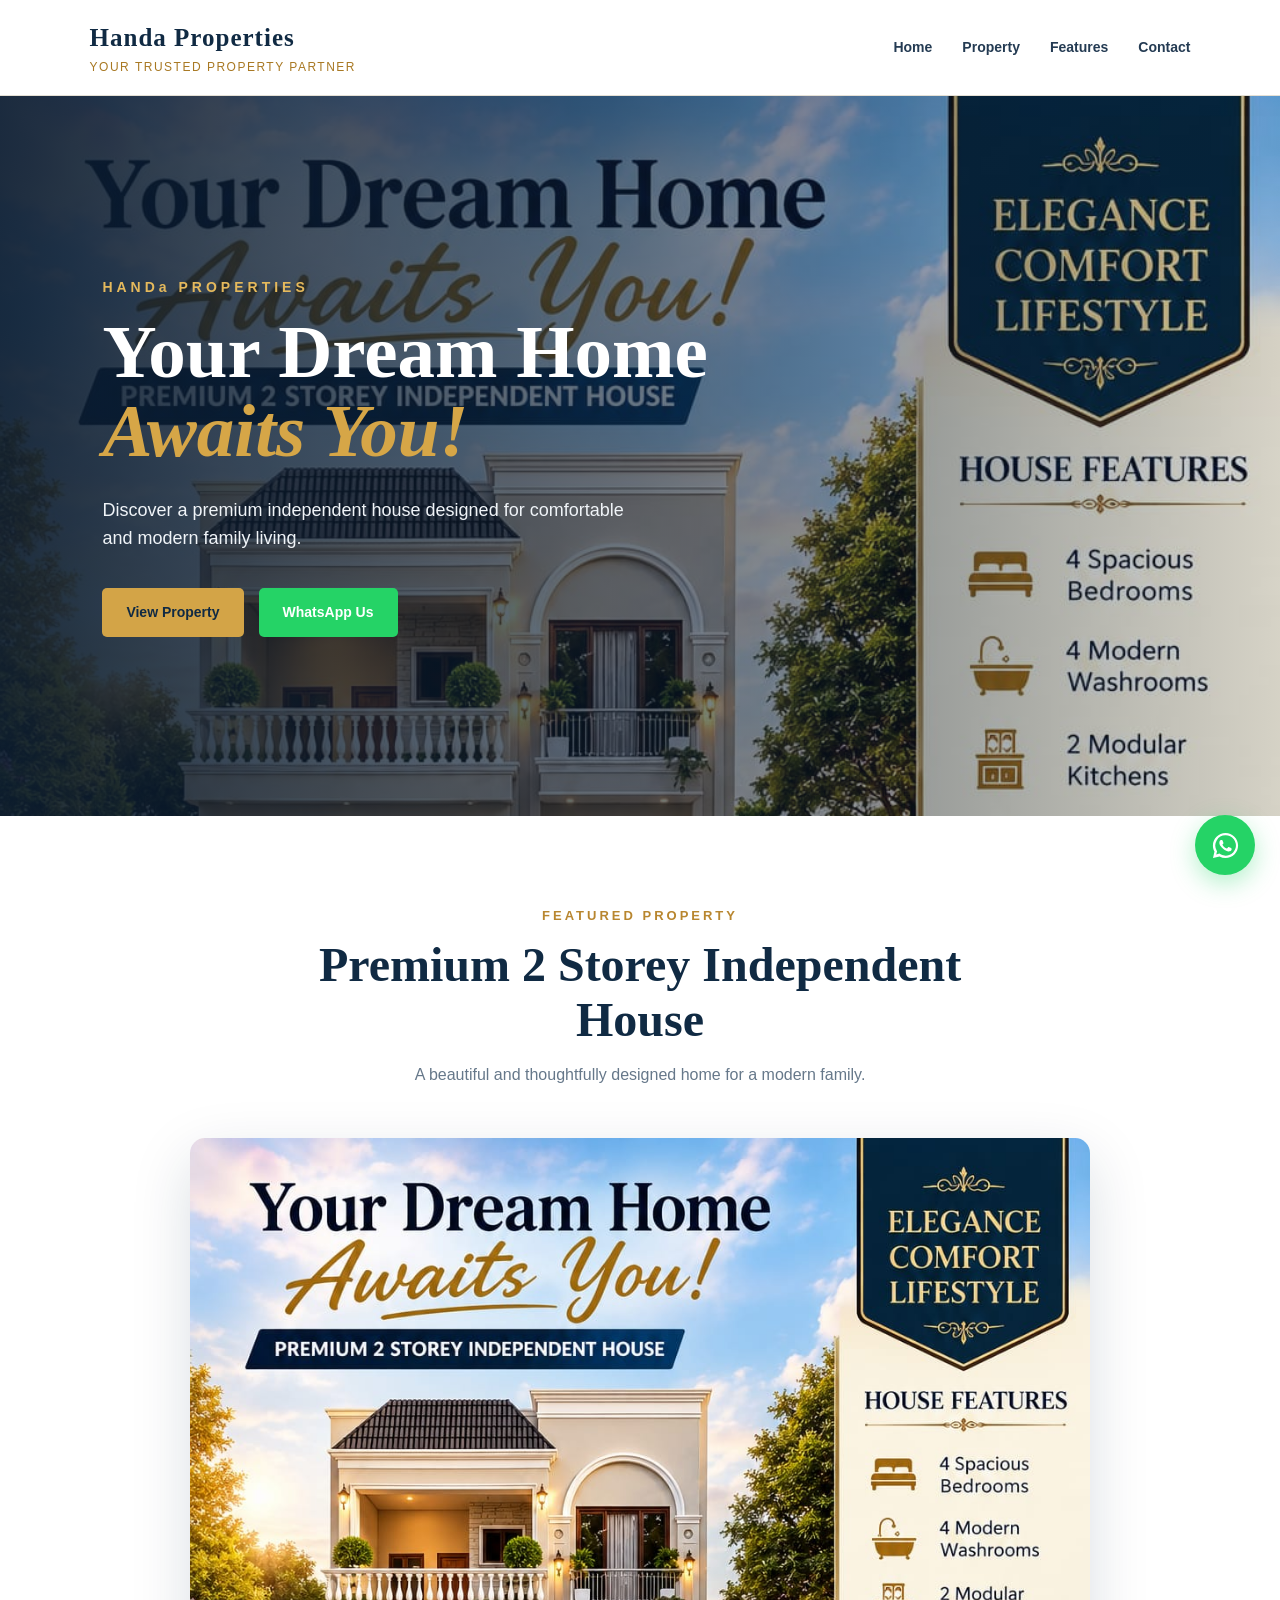
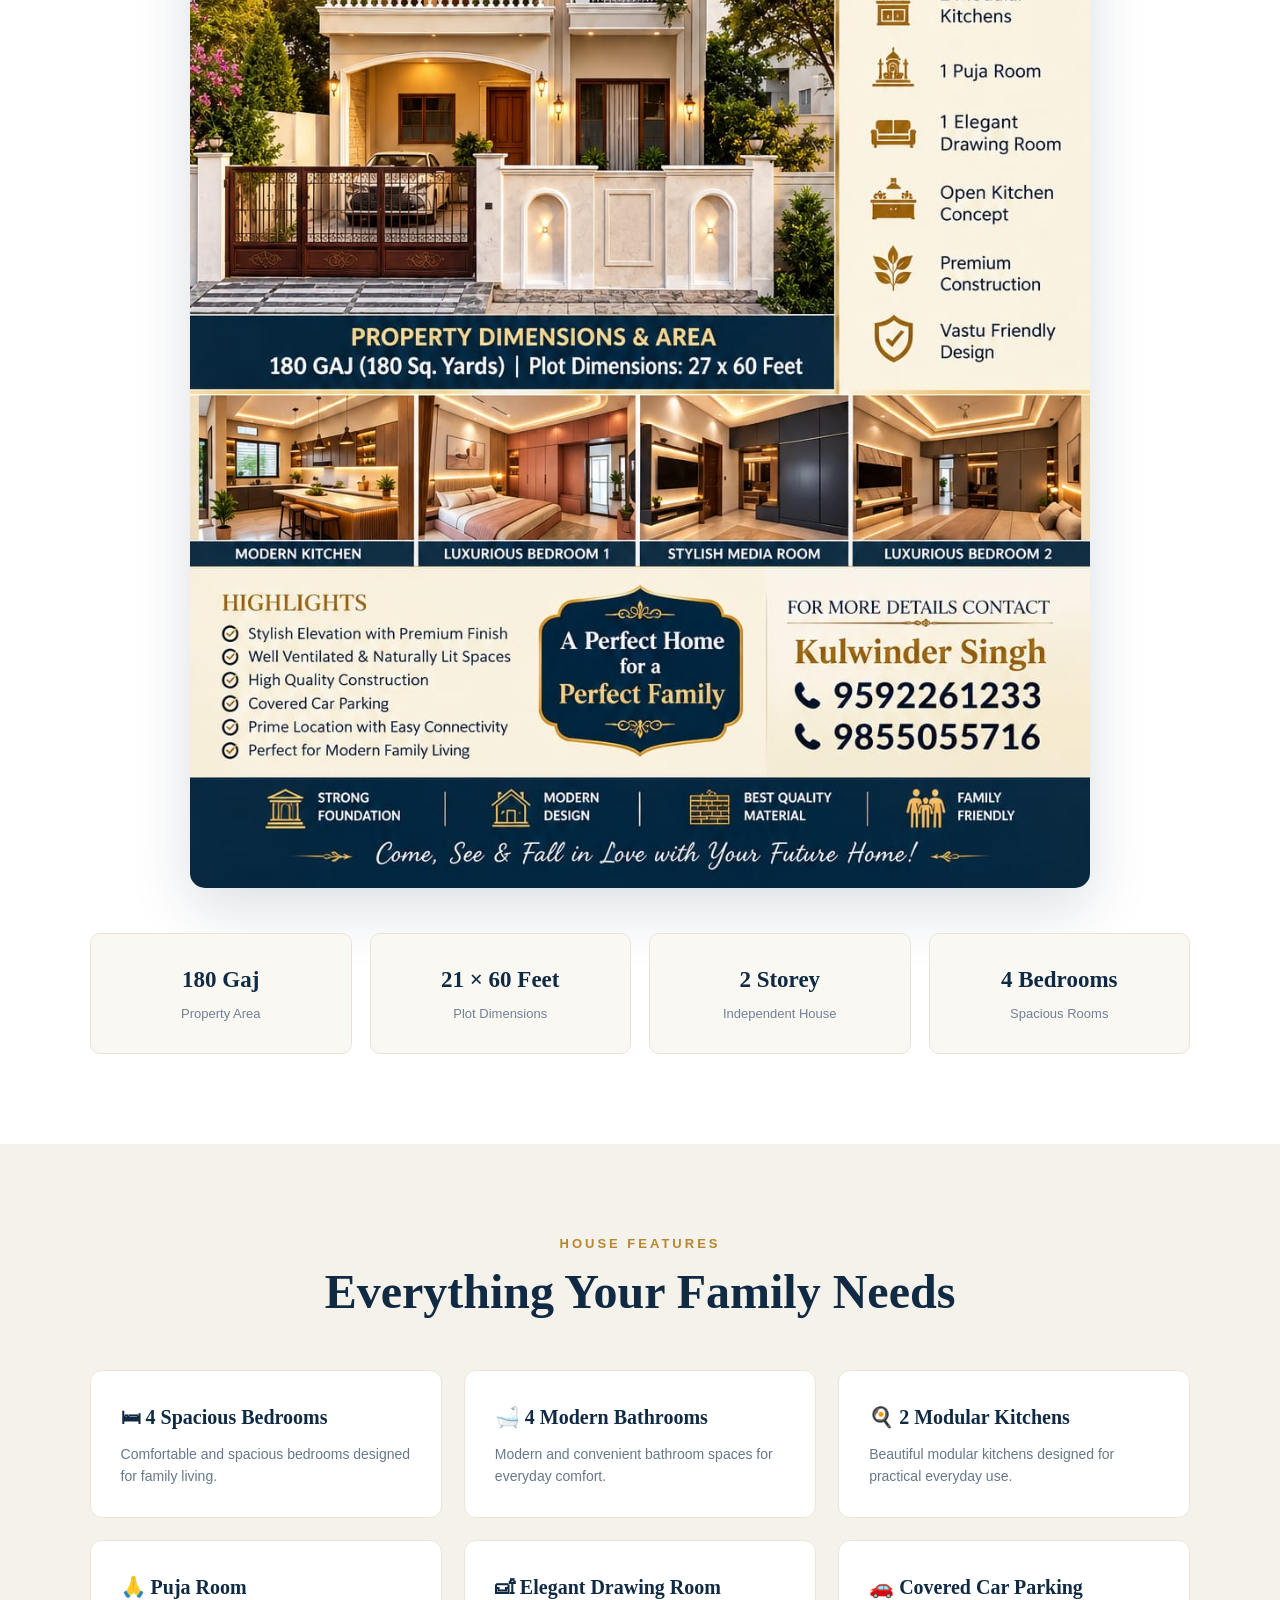
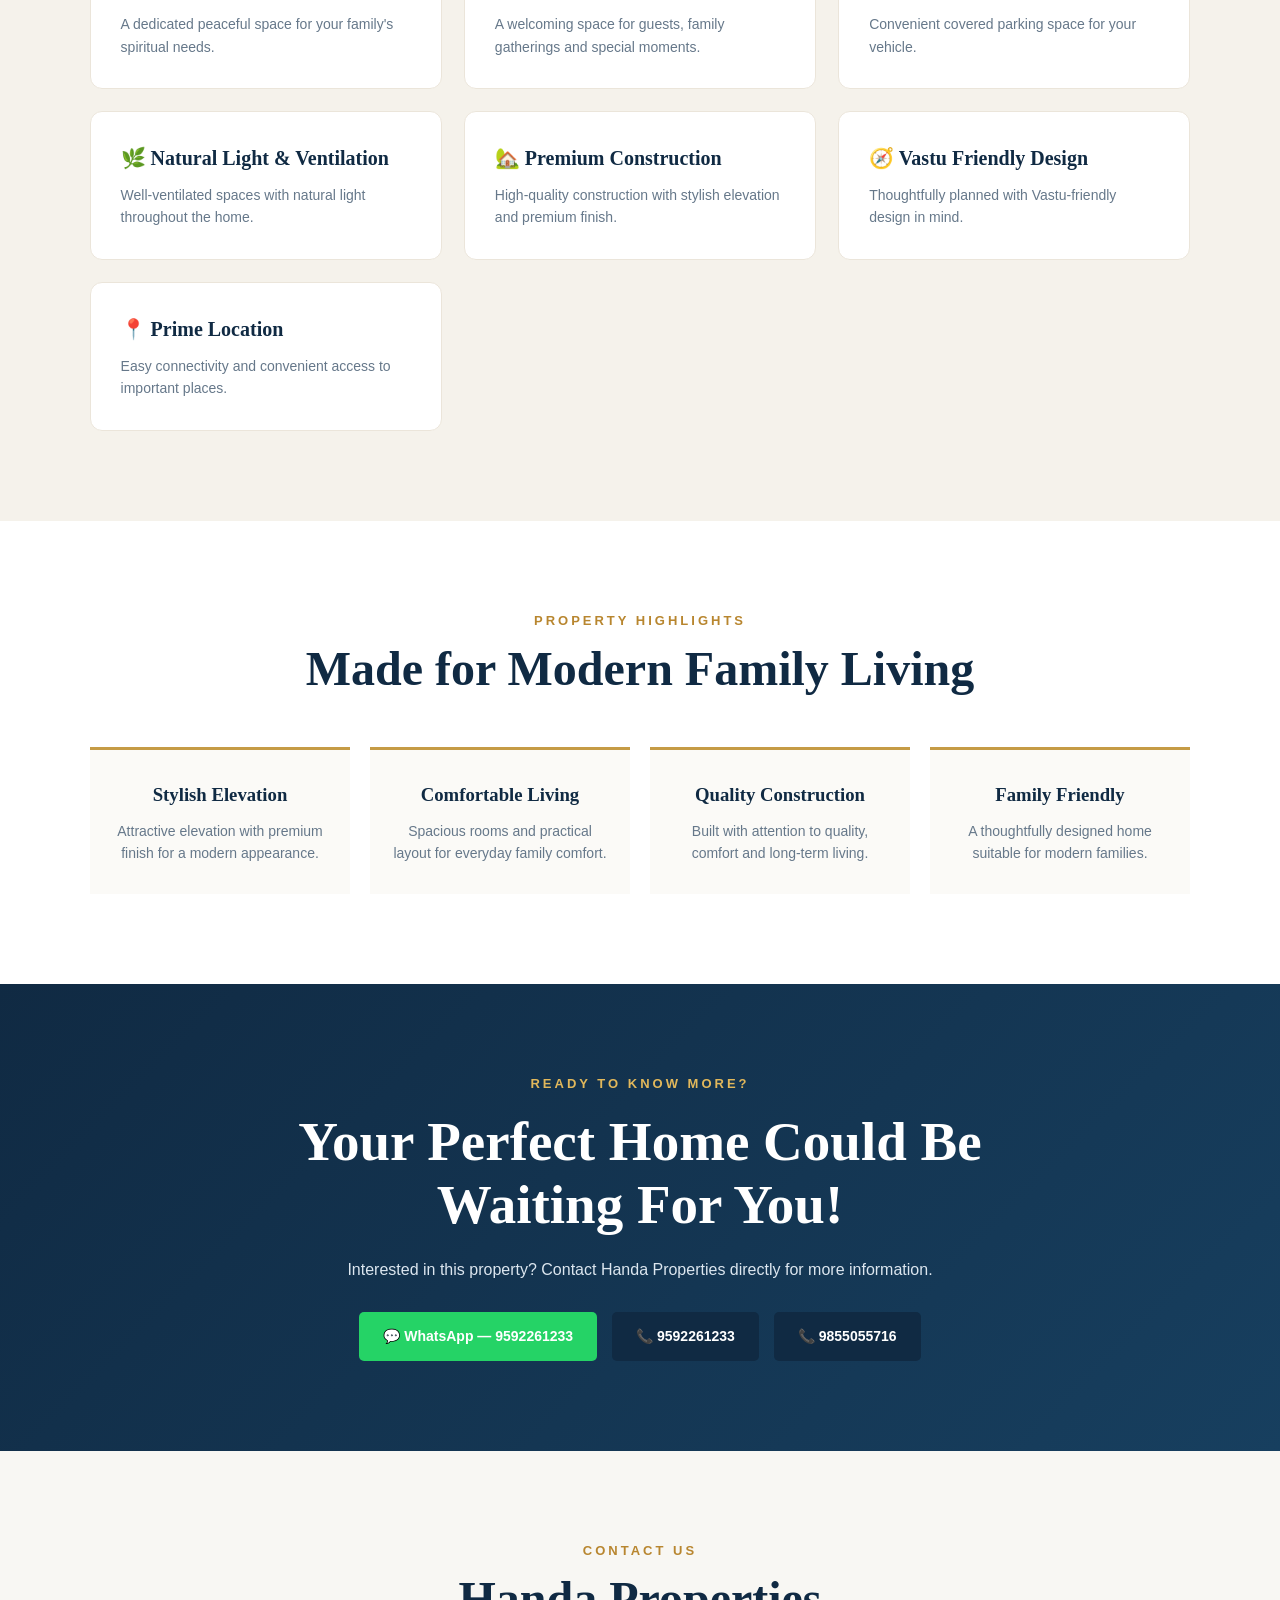
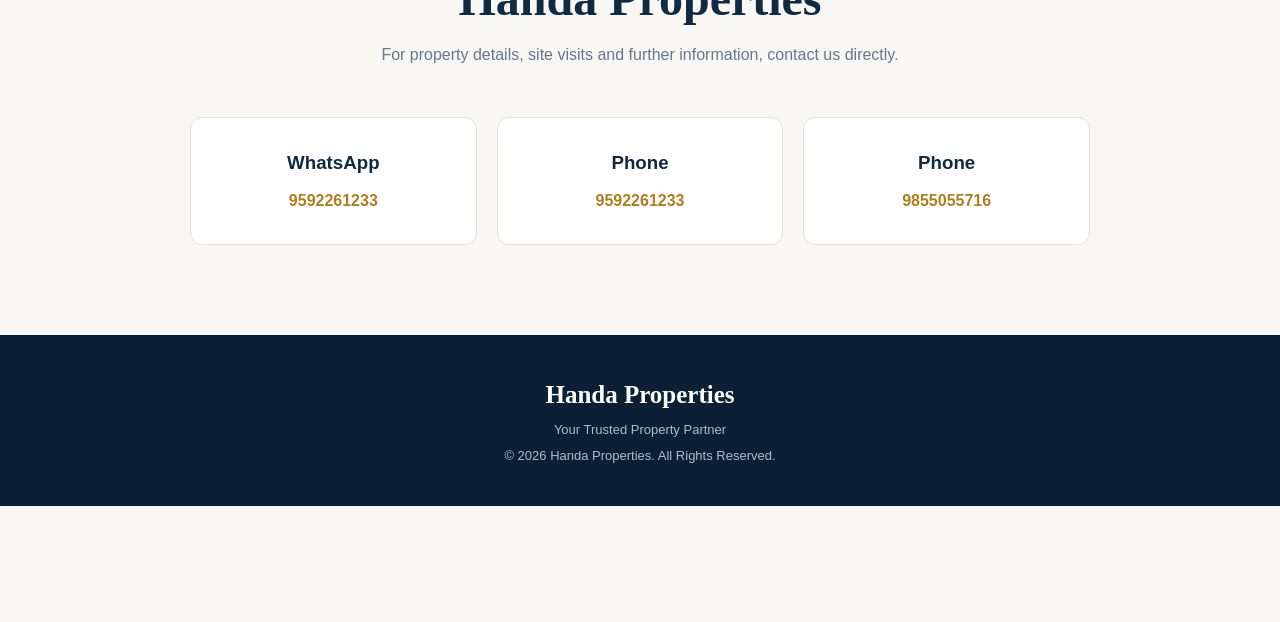
<file: template/index.html>
<!DOCTYPE html>
<html lang="en">

<head>
    <meta charset="UTF-8">
    <meta name="viewport" content="width=device-width, initial-scale=1.0">

    <title>Handa Properties | Premium Houses for Sale</title>

    <meta name="description"
        content="Handa Properties - Premium independent houses for sale. Explore property details and contact us directly on WhatsApp.">

    <link rel="stylesheet" href="style.css">
</head>

<body>

    <!-- ================= HEADER ================= -->

    <header class="header">

        <div class="logo">
            <h1>Handa Properties</h1>
            <p>Your Trusted Property Partner</p>
        </div>

        <nav class="navbar">
            <a href="#home">Home</a>
            <a href="#property">Property</a>
            <a href="#features">Features</a>
            <a href="#contact">Contact</a>
        </nav>

    </header>


    <!-- ================= HERO SECTION ================= -->

    <section id="home" class="hero">

        <div class="hero-content">

            <p class="small-title">HANDa PROPERTIES</p>

            <h2>
                Your Dream Home<br>
                <span>Awaits You!</span>
            </h2>

            <p>
                Discover a premium independent house designed
                for comfortable and modern family living.
            </p>

            <div class="hero-buttons">

                <a href="#property" class="btn">
                    View Property
                </a>

                <a
                    href="https://wa.me/919592261233?text=Hi%20Handa%20Properties%2C%20I%20am%20interested%20in%20the%20house%20property.%20Please%20share%20more%20details."
                    class="btn whatsapp-btn"
                    target="_blank">
                    WhatsApp Us
                </a>

            </div>

        </div>

    </section>


    <!-- ================= PROPERTY SECTION ================= -->

    <section id="property" class="property-section">

        <div class="section-heading">

            <p>FEATURED PROPERTY</p>

            <h2>Premium 2 Storey Independent House</h2>

            <p>
                A beautiful and thoughtfully designed home
                for a modern family.
            </p>

        </div>


        <!-- PROPERTY POSTER -->

        <div class="property-poster">

            <img
                src="house-poster.png"
                alt="Premium 2 Storey Independent House for Sale">

        </div>


        <!-- PROPERTY BASIC DETAILS -->

        <div class="property-details">

            <div class="detail-card">
                <h3>180 Gaj</h3>
                <p>Property Area</p>
            </div>

            <div class="detail-card">
                <h3>21 × 60 Feet</h3>
                <p>Plot Dimensions</p>
            </div>

            <div class="detail-card">
                <h3>2 Storey</h3>
                <p>Independent House</p>
            </div>

            <div class="detail-card">
                <h3>4 Bedrooms</h3>
                <p>Spacious Rooms</p>
            </div>

        </div>

    </section>


    <!-- ================= HOUSE FEATURES ================= -->

    <section id="features" class="features-section">

        <div class="section-heading">

            <p>HOUSE FEATURES</p>

            <h2>Everything Your Family Needs</h2>

        </div>


        <div class="features-grid">

            <div class="feature-card">
                <h3>🛏 4 Spacious Bedrooms</h3>
                <p>
                    Comfortable and spacious bedrooms
                    designed for family living.
                </p>
            </div>


            <div class="feature-card">
                <h3>🛁 4 Modern Bathrooms</h3>
                <p>
                    Modern and convenient bathroom spaces
                    for everyday comfort.
                </p>
            </div>


            <div class="feature-card">
                <h3>🍳 2 Modular Kitchens</h3>
                <p>
                    Beautiful modular kitchens designed
                    for practical everyday use.
                </p>
            </div>


            <div class="feature-card">
                <h3>🙏 Puja Room</h3>
                <p>
                    A dedicated peaceful space for
                    your family's spiritual needs.
                </p>
            </div>


            <div class="feature-card">
                <h3>🛋 Elegant Drawing Room</h3>
                <p>
                    A welcoming space for guests,
                    family gatherings and special moments.
                </p>
            </div>


            <div class="feature-card">
                <h3>🚗 Covered Car Parking</h3>
                <p>
                    Convenient covered parking space
                    for your vehicle.
                </p>
            </div>


            <div class="feature-card">
                <h3>🌿 Natural Light & Ventilation</h3>
                <p>
                    Well-ventilated spaces with
                    natural light throughout the home.
                </p>
            </div>


            <div class="feature-card">
                <h3>🏡 Premium Construction</h3>
                <p>
                    High-quality construction with
                    stylish elevation and premium finish.
                </p>
            </div>


            <div class="feature-card">
                <h3>🧭 Vastu Friendly Design</h3>
                <p>
                    Thoughtfully planned with
                    Vastu-friendly design in mind.
                </p>
            </div>


            <div class="feature-card">
                <h3>📍 Prime Location</h3>
                <p>
                    Easy connectivity and convenient
                    access to important places.
                </p>
            </div>

        </div>

    </section>


    <!-- ================= WHY CHOOSE THIS HOME ================= -->

    <section class="highlights-section">

        <div class="section-heading">

            <p>PROPERTY HIGHLIGHTS</p>

            <h2>Made for Modern Family Living</h2>

        </div>


        <div class="highlights">

            <div class="highlight">
                <h3>Stylish Elevation</h3>
                <p>
                    Attractive elevation with premium finish
                    for a modern appearance.
                </p>
            </div>


            <div class="highlight">
                <h3>Comfortable Living</h3>
                <p>
                    Spacious rooms and practical layout
                    for everyday family comfort.
                </p>
            </div>


            <div class="highlight">
                <h3>Quality Construction</h3>
                <p>
                    Built with attention to quality,
                    comfort and long-term living.
                </p>
            </div>


            <div class="highlight">
                <h3>Family Friendly</h3>
                <p>
                    A thoughtfully designed home
                    suitable for modern families.
                </p>
            </div>

        </div>

    </section>


    <!-- ================= CALL TO ACTION ================= -->

    <section class="cta-section">

        <div class="cta-content">

            <p>READY TO KNOW MORE?</p>

            <h2>
                Your Perfect Home
                Could Be Waiting For You!
            </h2>

            <p>
                Interested in this property?
                Contact Handa Properties directly
                for more information.
            </p>


            <div class="cta-buttons">

                <a
                    href="https://wa.me/919592261233?text=Hi%20Handa%20Properties%2C%20I%20am%20interested%20in%20the%20property.%20Please%20share%20more%20details."
                    class="whatsapp-btn"
                    target="_blank">

                    💬 WhatsApp — 9592261233

                </a>


                <a
                    href="tel:+919592261233"
                    class="call-btn">

                    📞 9592261233

                </a>


                <a
                    href="tel:+919855055716"
                    class="call-btn">

                    📞 9855055716

                </a>

            </div>

        </div>

    </section>


    <!-- ================= CONTACT SECTION ================= -->

    <section id="contact" class="contact-section">

        <div class="section-heading">

            <p>CONTACT US</p>

            <h2>Handa Properties</h2>

            <p>
                For property details, site visits and
                further information, contact us directly.
            </p>

        </div>


        <div class="contact-details">

            <div class="contact-card">

                <h3>WhatsApp</h3>

                <a
                    href="https://wa.me/919592261233?text=Hi%20Handa%20Properties%2C%20I%20am%20interested%20in%20the%20house.%20Please%20share%20more%20details."
                    target="_blank">

                    9592261233

                </a>

            </div>


            <div class="contact-card">

                <h3>Phone</h3>

                <a href="tel:+919592261233">
                    9592261233
                </a>

            </div>


            <div class="contact-card">

                <h3>Phone</h3>

                <a href="tel:+919855055716">
                    9855055716
                </a>

            </div>

        </div>

    </section>


    <!-- ================= FOOTER ================= -->

    <footer class="footer">

        <h3>Handa Properties</h3>

        <p>
            Your Trusted Property Partner
        </p>

        <p>
            © 2026 Handa Properties. All Rights Reserved.
        </p>

    </footer>


    <!-- ================= JAVASCRIPT ================= -->

    <script src="script.js"></script>

</body>

</html>
</file>
<file: template/style.css>
/* =========================================
   HANDA PROPERTIES
   PREMIUM REAL ESTATE WEBSITE
========================================= */


/* =========================================
   BASIC RESET
========================================= */

* {
    margin: 0;
    padding: 0;
    box-sizing: border-box;
}

html {
    scroll-behavior: smooth;
}

body {
    font-family: Arial, Helvetica, sans-serif;
    background: #f8f7f3;
    color: #1d2939;
    line-height: 1.6;
    overflow-x: hidden;
}

a {
    text-decoration: none;
    color: inherit;
}

img {
    max-width: 100%;
    display: block;
}


/* =========================================
   HEADER
========================================= */

.header {
    width: 100%;
    padding: 18px 7%;

    display: flex;
    align-items: center;
    justify-content: space-between;

    background: rgba(255, 255, 255, 0.96);

    position: sticky;
    top: 0;
    z-index: 1000;

    border-bottom: 1px solid #e5e0d5;

    transition: all 0.35s ease;
}

.header-scrolled {
    padding: 12px 7%;
    box-shadow: 0 5px 25px rgba(0, 0, 0, 0.08);
}


/* LOGO */

.logo h1 {
    font-family: Georgia, serif;
    color: #102a43;
    font-size: 25px;
    letter-spacing: 1px;
}

.logo p {
    color: #a87822;
    font-size: 12px;
    letter-spacing: 1.5px;
    text-transform: uppercase;
}


/* NAVBAR */

.navbar {
    display: flex;
    gap: 30px;
}

.navbar a {
    font-size: 14px;
    font-weight: 600;
    color: #243b53;

    position: relative;

    transition: color 0.3s ease;
}

.navbar a::after {
    content: "";

    position: absolute;
    left: 0;
    bottom: -6px;

    width: 0;
    height: 2px;

    background: #b8862f;

    transition: width 0.3s ease;
}

.navbar a:hover {
    color: #b8862f;
}

.navbar a:hover::after {
    width: 100%;
}


/* =========================================
   HERO
========================================= */

.hero {
    min-height: 720px;

    display: flex;
    align-items: center;

    padding: 80px 8%;

    position: relative;

    background:
        linear-gradient(
            90deg,
            rgba(10, 28, 48, 0.92),
            rgba(10, 28, 48, 0.60),
            rgba(10, 28, 48, 0.15)
        ),
        url("house-poster.png");

    background-size: cover;
    background-position: center;
}

.hero-content {
    max-width: 650px;
    color: white;

    animation: heroEntry 1s ease forwards;
}

.small-title {
    color: #e5b95c;
    font-size: 14px;
    font-weight: bold;
    letter-spacing: 4px;
    margin-bottom: 15px;
}

.hero h2 {
    font-family: Georgia, serif;
    font-size: clamp(45px, 6vw, 75px);
    line-height: 1.05;
    margin-bottom: 25px;
}

.hero h2 span {
    color: #d6a647;
    font-style: italic;
}

.hero-content > p:not(.small-title) {
    max-width: 540px;
    font-size: 18px;
    color: #f0f4f8;
    margin-bottom: 35px;
}


/* =========================================
   BUTTONS
========================================= */

.hero-buttons,
.cta-buttons {
    display: flex;
    flex-wrap: wrap;
    gap: 15px;
}

.btn,
.whatsapp-btn,
.call-btn {
    display: inline-flex;

    align-items: center;
    justify-content: center;

    min-height: 48px;

    padding: 13px 24px;

    border-radius: 5px;

    font-size: 14px;
    font-weight: bold;

    cursor: pointer;

    transition:
        transform 0.3s ease,
        box-shadow 0.3s ease,
        background 0.3s ease;
}

.btn {
    background: #d3a447;
    color: #102a43;
}

.btn:hover {
    transform: translateY(-4px);

    box-shadow:
        0 10px 25px rgba(0, 0, 0, 0.20);
}

.whatsapp-btn {
    background: #25d366;
    color: white;
}

.whatsapp-btn:hover {
    transform: translateY(-4px);

    box-shadow:
        0 10px 25px rgba(37, 211, 102, 0.30);
}

.call-btn {
    background: #102a43;
    color: white;
}

.call-btn:hover {
    transform: translateY(-4px);

    box-shadow:
        0 10px 25px rgba(16, 42, 67, 0.25);
}

.button-clicked {
    transform: scale(0.94) !important;
}


/* =========================================
   SECTION COMMON
========================================= */

section {
    padding: 90px 7%;
}

.section-heading {
    text-align: center;

    max-width: 750px;

    margin: 0 auto 50px;
}

.section-heading > p:first-child {
    color: #b8862f;

    font-size: 13px;
    font-weight: bold;

    letter-spacing: 3px;

    margin-bottom: 10px;
}

.section-heading h2 {
    font-family: Georgia, serif;

    color: #102a43;

    font-size: clamp(32px, 4vw, 48px);

    line-height: 1.15;

    margin-bottom: 15px;
}

.section-heading p:last-child {
    color: #66788a;
}


/* =========================================
   PROPERTY SECTION
========================================= */

.property-section {
    background: #ffffff;
}


/* PROPERTY POSTER */

.property-poster {
    max-width: 900px;

    margin: 0 auto 45px;

    overflow: hidden;

    border-radius: 15px;

    box-shadow:
        0 20px 60px rgba(16, 42, 67, 0.15);

    background: white;
}


/* FIXED IMAGE */

.property-poster img {
    width: 100%;

    height: auto;

    display: block;

    opacity: 1;

    visibility: visible;

    transition:
        transform 0.8s ease;
}

.property-poster:hover img {
    transform: scale(1.025);
}


/* =========================================
   PROPERTY DETAILS
========================================= */

.property-details {
    max-width: 1100px;

    margin: auto;

    display: grid;

    grid-template-columns: repeat(4, 1fr);

    gap: 18px;
}

.detail-card {
    padding: 28px 15px;

    text-align: center;

    background: #faf8f2;

    border: 1px solid #ebe3d3;

    border-radius: 10px;

    transition:
        transform 0.3s ease,
        box-shadow 0.3s ease;
}

.detail-card:hover {
    transform: translateY(-8px);

    box-shadow:
        0 15px 30px rgba(0, 0, 0, 0.08);
}

.detail-card h3 {
    color: #102a43;

    font-family: Georgia, serif;

    font-size: 23px;

    margin-bottom: 5px;
}

.detail-card p {
    color: #718096;

    font-size: 13px;
}


/* =========================================
   FEATURES
========================================= */

.features-section {
    background: #f5f2eb;
}

.features-grid {
    max-width: 1200px;

    margin: auto;

    display: grid;

    grid-template-columns: repeat(3, 1fr);

    gap: 22px;
}

.feature-card {
    background: white;

    padding: 30px;

    border-radius: 12px;

    border: 1px solid #ebe5da;

    transition:
        transform 0.35s ease,
        box-shadow 0.35s ease,
        border-color 0.35s ease;
}

.feature-card:hover {
    transform: translateY(-8px);

    border-color: #d2ad65;

    box-shadow:
        0 18px 40px rgba(16, 42, 67, 0.10);
}

.feature-card h3 {
    color: #102a43;

    font-family: Georgia, serif;

    font-size: 20px;

    margin-bottom: 10px;
}

.feature-card p {
    color: #66788a;

    font-size: 14px;
}


/* =========================================
   HIGHLIGHTS
========================================= */

.highlights-section {
    background: white;
}

.highlights {
    max-width: 1100px;

    margin: auto;

    display: grid;

    grid-template-columns: repeat(4, 1fr);

    gap: 20px;
}

.highlight {
    padding: 30px 22px;

    text-align: center;

    border-top: 3px solid #c59b45;

    background: #fbfaf7;

    transition:
        transform 0.3s ease;
}

.highlight:hover {
    transform: translateY(-7px);
}

.highlight h3 {
    font-family: Georgia, serif;

    color: #102a43;

    margin-bottom: 10px;
}

.highlight p {
    color: #66788a;

    font-size: 14px;
}


/* =========================================
   CTA SECTION
========================================= */

.cta-section {
    background:
        linear-gradient(
            135deg,
            #102a43,
            #173f5f
        );

    color: white;

    text-align: center;
}

.cta-content {
    max-width: 850px;

    margin: auto;
}

.cta-content > p:first-child {
    color: #e2b85b;

    font-size: 13px;

    font-weight: bold;

    letter-spacing: 3px;
}

.cta-content h2 {
    font-family: Georgia, serif;

    font-size: clamp(35px, 5vw, 55px);

    line-height: 1.15;

    margin: 15px 0 20px;
}

.cta-content > p:nth-of-type(2) {
    color: #dce6ef;

    margin-bottom: 30px;
}

.cta-buttons {
    justify-content: center;
}


/* =========================================
   CONTACT
========================================= */

.contact-section {
    background: #f8f7f3;
}

.contact-details {
    max-width: 900px;

    margin: auto;

    display: grid;

    grid-template-columns: repeat(3, 1fr);

    gap: 20px;
}

.contact-card {
    background: white;

    padding: 30px;

    text-align: center;

    border-radius: 12px;

    border: 1px solid #e6dfd2;

    transition:
        transform 0.3s ease,
        box-shadow 0.3s ease;
}

.contact-card:hover {
    transform: translateY(-6px);

    box-shadow:
        0 15px 35px rgba(0, 0, 0, 0.08);
}

.contact-card h3 {
    color: #102a43;

    margin-bottom: 10px;
}

.contact-card a {
    color: #b07e20;

    font-weight: bold;
}


/* =========================================
   FOOTER
========================================= */

.footer {
    padding: 40px 7%;

    background: #0b2034;

    color: white;

    text-align: center;
}

.footer h3 {
    font-family: Georgia, serif;

    font-size: 25px;

    margin-bottom: 5px;
}

.footer p {
    color: #aebdca;

    font-size: 13px;

    margin-top: 5px;
}


/* =========================================
   SCROLL REVEAL
========================================= */

.reveal {
    opacity: 0;

    transform: translateY(45px);

    transition:
        opacity 0.8s ease,
        transform 0.8s ease;
}

.reveal.show {
    opacity: 1;

    transform: translateY(0);
}


/* =========================================
   NOTIFICATION
========================================= */

.notification {
    position: fixed;

    bottom: 30px;

    left: 50%;

    transform:
        translate(-50%, 100px);

    background: #102a43;

    color: white;

    padding: 13px 22px;

    border-radius: 30px;

    font-size: 14px;

    box-shadow:
        0 10px 30px rgba(0, 0, 0, 0.20);

    z-index: 9999;

    opacity: 0;

    transition:
        transform 0.35s ease,
        opacity 0.35s ease;
}

.notification-show {
    opacity: 1;

    transform:
        translate(-50%, 0);
}


/* =========================================
   FLOATING WHATSAPP
========================================= */

.floating-whatsapp {
    position: fixed;

    right: 25px;

    bottom: 25px;

    width: 60px;

    height: 60px;

    display: flex;

    align-items: center;

    justify-content: center;

    background: #25d366;

    color: white;

    border-radius: 50%;

    font-size: 28px;

    z-index: 999;

    box-shadow:
        0 8px 25px rgba(37, 211, 102, 0.35);

    animation:
        whatsappPulse 2s infinite;

    transition:
        transform 0.3s ease;
}

.floating-whatsapp:hover {
    transform: scale(1.12);
}


/* =========================================
   ANIMATIONS
========================================= */

@keyframes whatsappPulse {

    0% {
        box-shadow:
            0 0 0 0 rgba(37, 211, 102, 0.45);
    }

    70% {
        box-shadow:
            0 0 0 18px rgba(37, 211, 102, 0);
    }

    100% {
        box-shadow:
            0 0 0 0 rgba(37, 211, 102, 0);
    }
}


@keyframes heroEntry {

    from {
        opacity: 0;

        transform:
            translateX(-60px);
    }

    to {
        opacity: 1;

        transform:
            translateX(0);
    }
}


/* =========================================
   PAGE LOAD
========================================= */

body {
    opacity: 0;

    transition:
        opacity 0.6s ease;
}

body.page-loaded {
    opacity: 1;
}


/* =========================================
   RESPONSIVE - TABLET
========================================= */

@media (max-width: 900px) {

    .header {
        padding: 15px 5%;
    }

    .navbar {
        gap: 15px;
    }

    .hero {
        min-height: 650px;

        padding: 70px 6%;
    }

    .property-details {
        grid-template-columns: repeat(2, 1fr);
    }

    .features-grid {
        grid-template-columns: repeat(2, 1fr);
    }

    .highlights {
        grid-template-columns: repeat(2, 1fr);
    }

    .contact-details {
        grid-template-columns: 1fr;

        max-width: 500px;
    }
}


/* =========================================
   RESPONSIVE - MOBILE
========================================= */

@media (max-width: 650px) {

    .header {
        padding: 13px 5%;

        flex-direction: column;

        gap: 10px;
    }

    .logo {
        text-align: center;
    }

    .logo h1 {
        font-size: 22px;
    }

    .navbar {
        width: 100%;

        justify-content: center;

        gap: 18px;
    }

    .navbar a {
        font-size: 12px;
    }


    .hero {
        min-height: 650px;

        padding: 70px 6%;

        background-position: 62% center;
    }

    .hero h2 {
        font-size: 45px;
    }

    .hero-content > p:not(.small-title) {
        font-size: 16px;
    }


    section {
        padding: 65px 5%;
    }


    .property-details {
        grid-template-columns: repeat(2, 1fr);

        gap: 10px;
    }

    .detail-card {
        padding: 20px 10px;
    }

    .detail-card h3 {
        font-size: 18px;
    }


    .features-grid {
        grid-template-columns: 1fr;

        gap: 15px;
    }

    .feature-card {
        padding: 24px;
    }


    .highlights {
        grid-template-columns: 1fr;

        gap: 15px;
    }


    .hero-buttons,
    .cta-buttons {
        flex-direction: column;
    }

    .btn,
    .whatsapp-btn,
    .call-btn {
        width: 100%;
    }


    .floating-whatsapp {
        width: 55px;

        height: 55px;

        right: 18px;

        bottom: 18px;
    }
}


/* =========================================
   SMALL MOBILE
========================================= */

@media (max-width: 400px) {

    .navbar {
        gap: 12px;
    }

    .navbar a {
        font-size: 11px;
    }

    .hero h2 {
        font-size: 39px;
    }

    .property-details {
        grid-template-columns: 1fr;
    }
}
</file>
